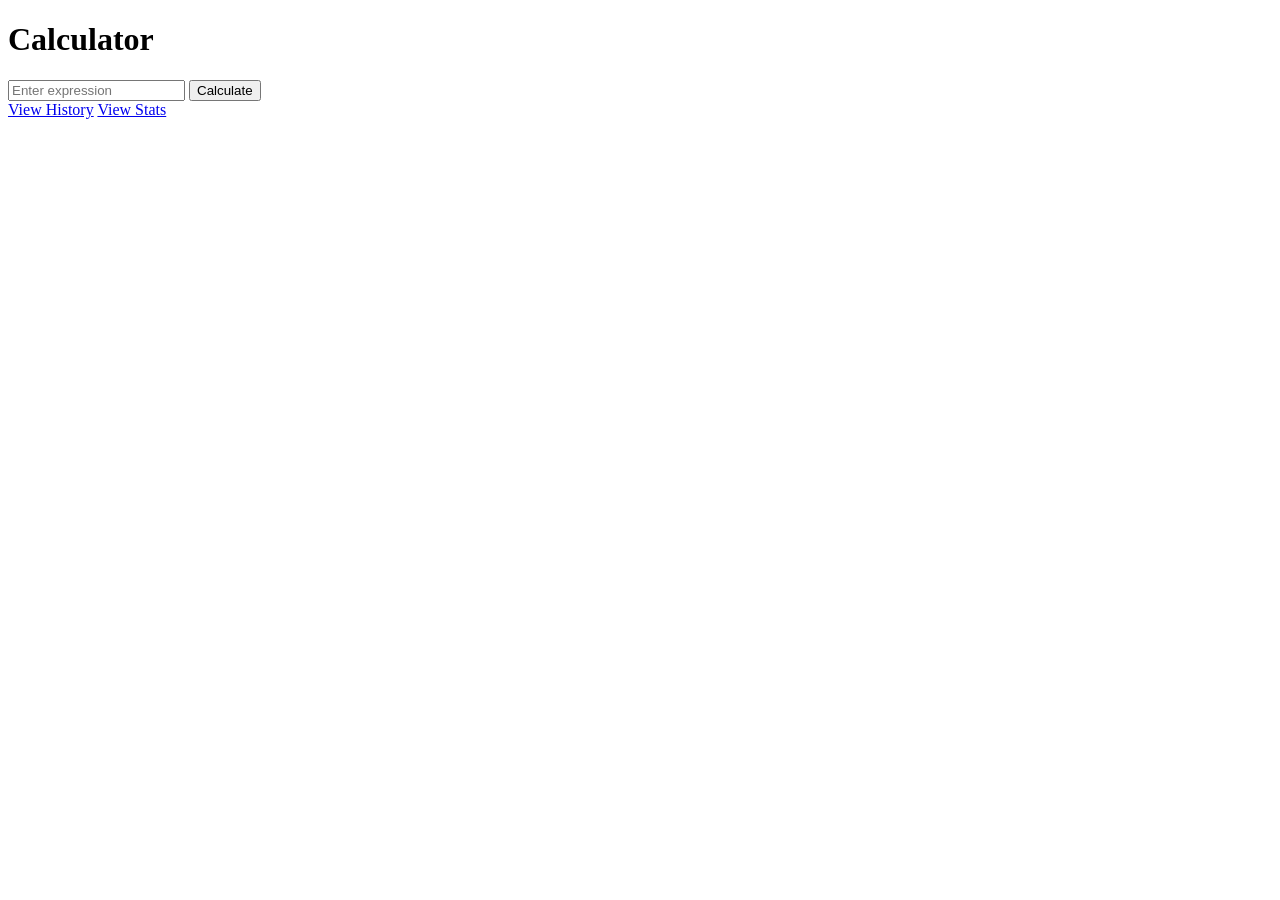
<file: calculator/templates/index.html>
<!DOCTYPE html>
<html>

<head>
    <title>Calculator</title>
</head>

<body>
    <h1>Calculator</h1>
    <form method="POST">
        <input type="text" name="expression" placeholder="Enter expression">
        <button type="submit">Calculate</button>
    </form>
    <a href="/history">View History</a>
    <a href="/stats">View Stats</a>
</body>

</html>
</file>
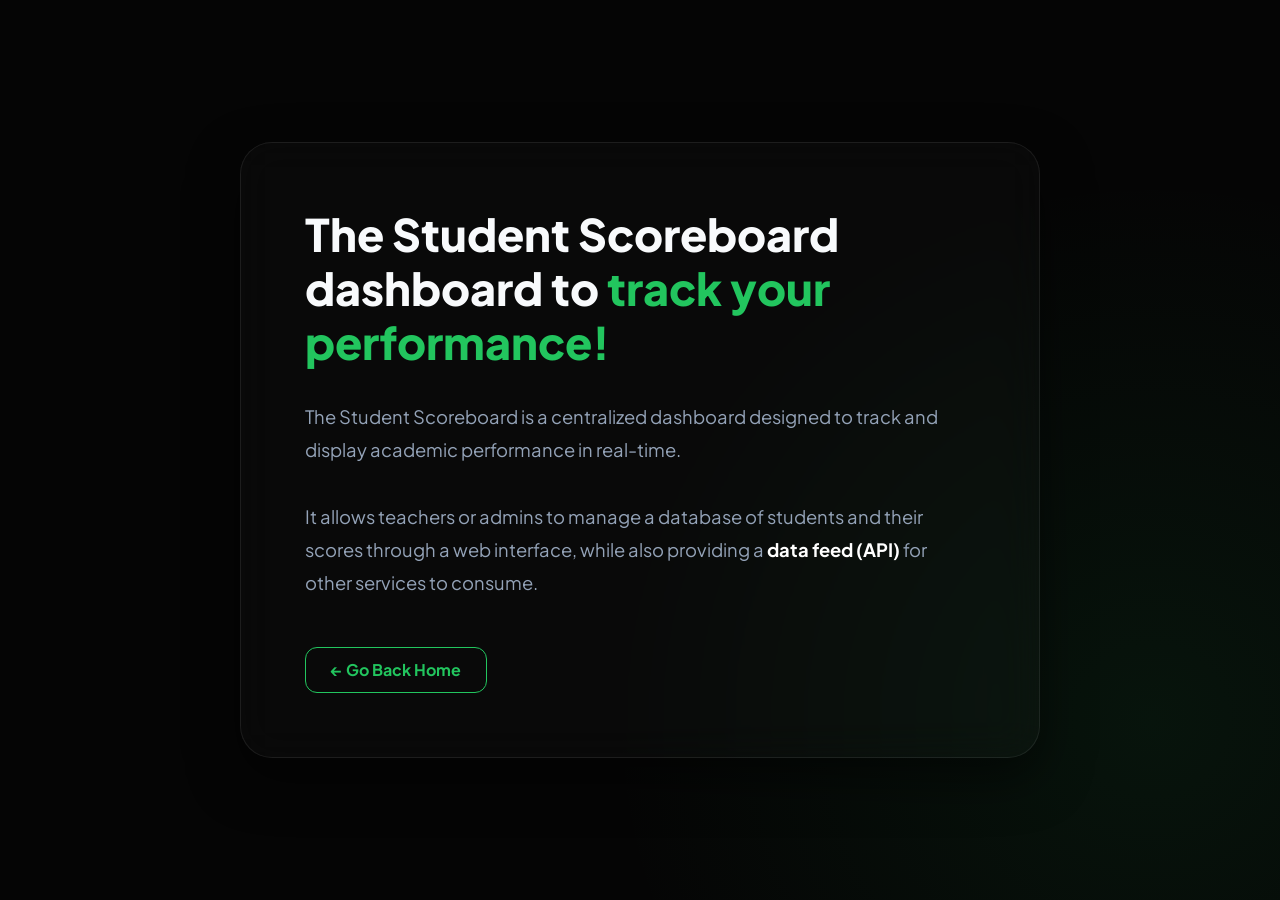
<file: my-flask-app/templates/about.html>
<!DOCTYPE html>
<html lang="en">

<head>
    <meta charset="UTF-8">
    <meta name="viewport" content="width=device-width, initial-scale=1.0">
    <title>About | Project Info</title>
    <link href="https://cdn.jsdelivr.net/npm/bootstrap@5.3.0/dist/css/bootstrap.min.css" rel="stylesheet">
    <link href="https://fonts.googleapis.com/css2?family=Plus+Jakarta+Sans:wght@400;700;800&display=swap"
        rel="stylesheet">
    <style>
        :root {
            --brand-green: #22c55e;
            --bg-dark: #050505;
        }

        body {
            background-color: var(--bg-dark);
            background-image: radial-gradient(circle at 90% 80%, rgba(34, 197, 94, 0.08) 0%, transparent 40%);
            color: #f8fafc;
            font-family: 'Plus Jakarta Sans', sans-serif;
            min-height: 100vh;
            display: flex;
            align-items: center;
        }

        .content-box {
            background: rgba(255, 255, 255, 0.02);
            backdrop-filter: blur(20px);
            border: 1px solid rgba(255, 255, 255, 0.08);
            border-radius: 32px;
            padding: 4rem;
            max-width: 800px;
            box-shadow: 0 20px 50px rgba(0, 0, 0, 0.5);
        }

        h1 {
            font-weight: 800;
            font-size: 2.8rem;
            line-height: 1.2;
            margin-bottom: 2rem;
        }

        .highlight {
            color: var(--brand-green);
        }

        p {
            font-size: 1.15rem;
            color: #94a3b8;
            line-height: 1.8;
        }

        strong {
            color: white;
        }

        .btn-back {
            margin-top: 2rem;
            background: transparent;
            border: 1px solid var(--brand-green);
            color: var(--brand-green);
            padding: 10px 25px;
            border-radius: 12px;
            text-decoration: none;
            font-weight: 700;
            display: inline-block;
            transition: 0.3s;
        }

        .btn-back:hover {
            background: var(--brand-green);
            color: #050505;
            transform: translateY(-2px);
            box-shadow: 0 5px 15px rgba(34, 197, 94, 0.2);
        }
    </style>
</head>

<body>
    <div class="container d-flex justify-content-center">
        <div class="content-box">
            <h1>The Student Scoreboard dashboard to <span class="highlight">track your performance!</span></h1>
            <p>
                The Student Scoreboard is a centralized dashboard designed to track and display academic performance in
                real-time.
                <br><br>
                It allows teachers or admins to manage a database of students and their scores through a web interface,
                while also providing a <strong>data feed (API)</strong> for other services to consume.
            </p>
            <a href="/" class="btn-back">← Go Back Home</a>
        </div>
    </div>
</body>

</html>
</file>
